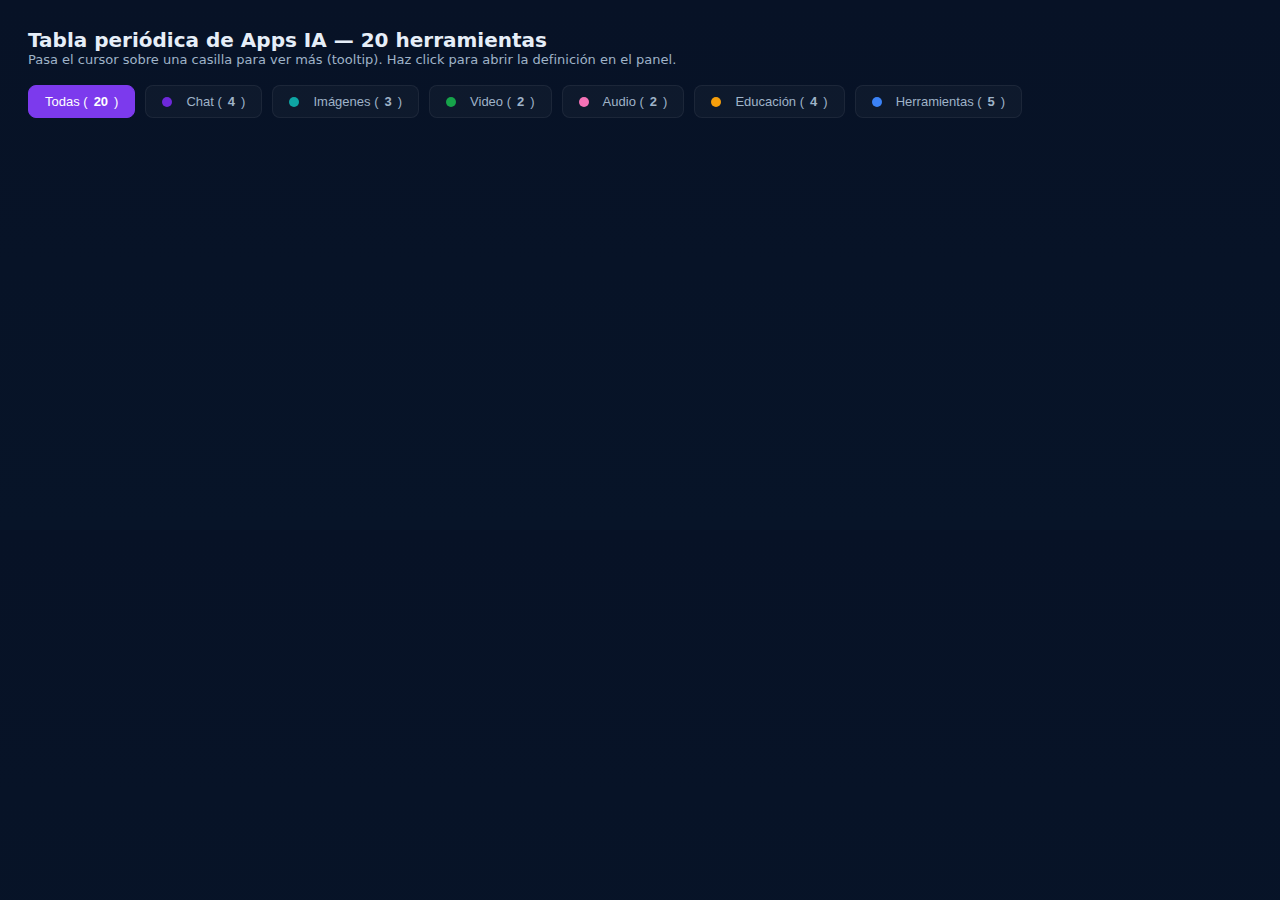
<file: Tabla.html>
<!DOCTYPE html>
<html lang="es">
<head>
  <meta charset="utf-8" />
  <meta name="viewport" content="width=device-width,initial-scale=1" />
  <title>Tabla periódica - Apps IA (20)</title>
  <style>
    :root{
      --bg:#0f1724; --card:#0b1220; --accent:#7c3aed;
      --text:#e6eef8; --muted:#9fb3c8;
    }
    body{
      margin:0; font-family:Inter, system-ui, Arial, sans-serif;
      background:linear-gradient(180deg,#071226 0%, #071428 100%); color:var(--text);
      -webkit-font-smoothing:antialiased; -moz-osx-font-smoothing:grayscale;
      padding:28px;
    }
    header{display:flex;align-items:center;gap:16px;margin-bottom:18px}
    h1{font-size:20px;margin:0;color:var(--text)}
    .legend{font-size:13px;color:var(--muted)}
    /* filters */
    .filters{display:flex;gap:10px;flex-wrap:wrap;margin-bottom:20px;align-items:center}
    .filter-btn{
      background:rgba(255,255,255,0.03); border:1px solid rgba(255,255,255,0.06);
      color:var(--muted); padding:8px 16px; border-radius:8px; cursor:pointer;
      font-size:13px; transition:all .2s; display:flex; align-items:center; gap:6px;
    }
    .filter-btn:hover{background:rgba(255,255,255,0.06); transform:translateY(-2px)}
    .filter-btn.active{background:var(--accent); color:#fff; border-color:var(--accent)}
    .filter-btn .count{font-weight:700}
    .periodic{
      display:grid;
      grid-template-columns: repeat(5, 1fr);
      gap:12px;
      max-width:1100px;
      margin-top:16px;
    }
    .app{
      background:linear-gradient(180deg, rgba(255,255,255,0.02), rgba(0,0,0,0.06));
      border:1px solid rgba(255,255,255,0.04);
      border-radius:12px;
      padding:12px;
      display:flex;align-items:center;gap:10px;
      cursor:pointer; transition:transform .16s ease, box-shadow .16s ease, opacity .2s;
      position:relative; overflow:visible;
      color:var(--text);
      text-align:left;
      opacity:0; animation:fadeIn .4s ease forwards;
    }
    @keyframes fadeIn{
      from{opacity:0; transform:translateY(20px)}
      to{opacity:1; transform:translateY(0)}
    }
    .app.hidden{display:none}
    .app:focus, .app:hover{
      transform:translateY(-6px) scale(1.02);
      box-shadow:0 8px 28px rgba(0,0,0,0.5);
      outline: 2px solid var(--accent);
    }
    .logo{
      width:56px;height:56px;border-radius:10px;
      background:linear-gradient(135deg,#fff1 0%,#0000 100%);
      display:flex;align-items:center;justify-content:center;
      font-weight:700;color:#fff;font-size:18px;
      flex-shrink:0;
    }
    .meta{display:flex;flex-direction:column}
    .name{font-weight:700;font-size:14px;color:var(--text)}
    .cat{font-size:12px;color:var(--muted)}
    /* category colors */
    .cat-dot{display:inline-block;width:10px;height:10px;border-radius:50%;margin-right:8px;vertical-align:middle}
    .c-chat{background:#6d28d9}
    .c-img{background:#0ea5a4}
    .c-video{background:#16a34a}
    .c-audio{background:#f472b6}
    .c-edu{background:#f59e0b}
    .c-tools{background:#3b82f6}
    /* tooltip */
    .tooltip{
      position:fixed; pointer-events:none;
      background:linear-gradient(180deg, #071226, #0b2a3a);
      color:var(--text); padding:10px 12px; border-radius:10px;
      box-shadow:0 10px 30px rgba(2,6,23,0.7);
      transform-origin:left top; transform:translate(-6px,-6px) scale(.92);
      opacity:0; transition:transform .14s cubic-bezier(.2,.9,.24,1), opacity .14s;
      z-index:9999; max-width:320px; font-size:13px;
      border: 1px solid rgba(255,255,255,0.04);
    }
    .tooltip.show{ opacity:1; transform:translate(0,0) scale(1); }
    .tooltip .title{font-weight:700;margin-bottom:6px;color:var(--text)}
    .small{font-size:12px;color:var(--muted)}
    /* info panel */
    .info-panel{
      position:fixed; left:50%; transform:translateX(-50%) translateY(120%);
      bottom:18px; width:min(900px,94%); max-height:68vh; overflow:auto;
      background:linear-gradient(180deg,#071226,#082433); color:var(--text);
      border-radius:12px; padding:16px; box-shadow:0 20px 60px rgba(0,0,0,0.6);
      border:1px solid rgba(255,255,255,0.04); z-index:9998;
      transition:transform .32s cubic-bezier(.2,.9,.24,1), opacity .28s;
      opacity:0;
    }
    .info-panel.open{ transform:translateX(-50%) translateY(0); opacity:1; }
    .info-head{display:flex;align-items:center;gap:12px}
    .info-head .logo{width:64px;height:64px;border-radius:10px;font-size:20px}
    .info-body{margin-top:8px;color:var(--text)}
    .info-meta{font-size:13px;color:var(--muted);margin-top:6px}
    .close-btn{margin-left:auto;background:transparent;border:none;color:var(--muted);cursor:pointer;font-size:18px}
    #visitLink:hover{transform:translateY(-2px);box-shadow:0 4px 12px rgba(124,58,237,0.4)}
    /* responsive */
    @media (max-width:880px){
      .periodic{grid-template-columns:repeat(2,1fr)}
      .logo{width:48px;height:48px;font-size:16px}
      .info-head .logo{width:52px;height:52px}
      .filters{gap:8px}
      .filter-btn{padding:6px 12px; font-size:12px}
    }
    @media (max-width:480px){
      .periodic{grid-template-columns:1fr}
      body{padding:16px}
      .info-panel{bottom:0; width:100%; border-radius:12px 12px 0 0; max-height:80vh}
    }
  </style>
</head>
<body>
  <header>
    <div>
      <h1>Tabla periódica de Apps IA — <span id="appCount">20</span> herramientas</h1>
      <div class="legend">Pasa el cursor sobre una casilla para ver más (tooltip). Haz click para abrir la definición en el panel.</div>
    </div>
  </header>

  <nav class="filters" role="navigation" aria-label="Filtros de categoría">
    <button class="filter-btn active" data-filter="all">Todas (<span class="count">20</span>)</button>
    <button class="filter-btn" data-filter="chat"><span class="cat-dot c-chat"></span>Chat (<span class="count">0</span>)</button>
    <button class="filter-btn" data-filter="img"><span class="cat-dot c-img"></span>Imágenes (<span class="count">0</span>)</button>
    <button class="filter-btn" data-filter="video"><span class="cat-dot c-video"></span>Video (<span class="count">0</span>)</button>
    <button class="filter-btn" data-filter="audio"><span class="cat-dot c-audio"></span>Audio (<span class="count">0</span>)</button>
    <button class="filter-btn" data-filter="edu"><span class="cat-dot c-edu"></span>Educación (<span class="count">0</span>)</button>
    <button class="filter-btn" data-filter="tools"><span class="cat-dot c-tools"></span>Herramientas (<span class="count">0</span>)</button>
  </nav>

  <main>
    <section class="periodic" id="tabla">
      <button class="app" data-name="ChatGPT" data-cat="chat" data-desc="Asistente conversacional para generar explicaciones, preguntas y actividades." data-url="https://chat.openai.com" aria-label="ChatGPT - Asistente conversacional">
        <div class="logo" style="background:linear-gradient(135deg,#7c3aed,#4c1d95)">GPT</div>
        <div class="meta">
          <div class="name">ChatGPT</div>
          <div class="cat"><span class="cat-dot c-chat"></span>Chat / Texto</div>
        </div>
      </button>

      <button class="app" data-name="Gemini" data-cat="chat" data-desc="Modelo conversacional para búsqueda y generación de texto." data-url="https://gemini.google.com" aria-label="Gemini - Modelo conversacional">
        <div class="logo" style="background:linear-gradient(135deg,#0ea5a4,#0284c7)">GEM</div>
        <div class="meta">
          <div class="name">Gemini</div><div class="cat"><span class="cat-dot c-chat"></span>Chat / Texto</div>
        </div>
      </button>

      <button class="app" data-name="Copilot" data-cat="tools" data-desc="Asistente de productividad integrado en entornos de desarrollo y documentos." data-url="https://copilot.microsoft.com" aria-label="Copilot - Asistente de productividad">
        <div class="logo" style="background:linear-gradient(135deg,#2563eb,#06b6d4)">CP</div>
        <div class="meta"><div class="name">Copilot</div><div class="cat"><span class="cat-dot c-tools"></span>Herramientas</div></div>
      </button>

      <button class="app" data-name="Claude" data-cat="chat" data-desc="Asistente conversacional enfocado en respuestas largas y análisis." data-url="https://claude.ai" aria-label="Claude - Asistente conversacional">
        <div class="logo" style="background:linear-gradient(135deg,#ef4444,#f97316)">CL</div>
        <div class="meta"><div class="name">Claude</div><div class="cat"><span class="cat-dot c-chat"></span>Chat / Texto</div></div>
      </button>

      <button class="app" data-name="Perplexity" data-cat="chat" data-desc="Búsqueda conversacional que enlaza fuentes y referencias." data-url="https://www.perplexity.ai" aria-label="Perplexity - Búsqueda conversacional">
        <div class="logo" style="background:linear-gradient(135deg,#06b6d4,#0ea5a4)">PX</div>
        <div class="meta"><div class="name">Perplexity</div><div class="cat"><span class="cat-dot c-chat"></span>Chat / Texto</div></div>
      </button>

      <button class="app" data-name="Canva (Diseño IA)" data-cat="img" data-desc="Generación de imágenes y plantillas para presentaciones y materiales." data-url="https://www.canva.com" aria-label="Canva IA - Generación de imágenes">
        <div class="logo" style="background:linear-gradient(135deg,#06b6d4,#7c3aed)">CV</div>
        <div class="meta"><div class="name">Canva IA</div><div class="cat"><span class="cat-dot c-img"></span>Imágenes</div></div>
      </button>

      <button class="app" data-name="Stable Diffusion" data-cat="img" data-desc="Modelo de imágenes para generar ilustraciones y recursos visuales." data-url="https://stability.ai" aria-label="Stable Diffusion - Generador de imágenes">
        <div class="logo" style="background:linear-gradient(135deg,#4c1d95,#1e40af)">SD</div>
        <div class="meta"><div class="name">Stable Diffusion</div><div class="cat"><span class="cat-dot c-img"></span>Imágenes</div></div>
      </button>

      <button class="app" data-name="DALL·E" data-cat="img" data-desc="Generador de imágenes a partir de texto, útil para material visual en clase." data-url="https://openai.com/dall-e" aria-label="DALL·E - Generador de imágenes">
        <div class="logo" style="background:linear-gradient(135deg,#0ea5a4,#06b6d4)">DAL</div>
        <div class="meta"><div class="name">DALL·E</div><div class="cat"><span class="cat-dot c-img"></span>Imágenes</div></div>
      </button>

      <button class="app" data-name="Microsoft Designer" data-cat="tools" data-desc="Herramienta para crear imágenes y gráficos para presentaciones." data-url="https://designer.microsoft.com" aria-label="Microsoft Designer - Creación de gráficos">
        <div class="logo" style="background:linear-gradient(135deg,#0369a1,#7dd3fc)">MD</div>
        <div class="meta"><div class="name">Designer</div><div class="cat"><span class="cat-dot c-tools"></span>Herramientas</div></div>
      </button>

      <button class="app" data-name="Adobe Express" data-cat="tools" data-desc="Creación rápida de fichas, posters y presentaciones con IA." data-url="https://www.adobe.com/express" aria-label="Adobe Express - Creación rápida de contenidos">
        <div class="logo" style="background:linear-gradient(135deg,#ef4444,#fb923c)">AE</div>
        <div class="meta"><div class="name">Adobe Express</div><div class="cat"><span class="cat-dot c-tools"></span>Herramientas</div></div>
      </button>

      <button class="app" data-name="Descript" data-cat="audio" data-desc="Edición de audio y generación de voz IA para materiales sonoros." data-url="https://www.descript.com" aria-label="Descript - Edición de audio">
        <div class="logo" style="background:linear-gradient(135deg,#f472b6,#fb7185)">DS</div>
        <div class="meta"><div class="name">Descript</div><div class="cat"><span class="cat-dot c-audio"></span>Audio</div></div>
      </button>

      <button class="app" data-name="ElevenLabs" data-cat="audio" data-desc="Síntesis de voz realista para narraciones y podcasts educativos." data-url="https://elevenlabs.io" aria-label="ElevenLabs - Síntesis de voz">
        <div class="logo" style="background:linear-gradient(135deg,#a78bfa,#7c3aed)">EL</div>
        <div class="meta"><div class="name">ElevenLabs</div><div class="cat"><span class="cat-dot c-audio"></span>Audio</div></div>
      </button>

      <button class="app" data-name="Lumen5" data-cat="video" data-desc="Genera videos a partir de textos y artículos para clases visuales." data-url="https://lumen5.com" aria-label="Lumen5 - Generación de videos">
        <div class="logo" style="background:linear-gradient(135deg,#16a34a,#34d399)">L5</div>
        <div class="meta"><div class="name">Lumen5</div><div class="cat"><span class="cat-dot c-video"></span>Video</div></div>
      </button>

      <button class="app" data-name="Pictory" data-cat="video" data-desc="Crea resúmenes en video a partir de textos largos o clases grabadas." data-url="https://pictory.ai" aria-label="Pictory - Creación de videos">
        <div class="logo" style="background:linear-gradient(135deg,#10b981,#059669)">PT</div>
        <div class="meta"><div class="name">Pictory</div><div class="cat"><span class="cat-dot c-video"></span>Video</div></div>
      </button>

      <button class="app" data-name="Grammarly" data-cat="edu" data-desc="Soporte de corrección y mejora de texto para estudiantes." data-url="https://www.grammarly.com" aria-label="Grammarly - Corrección de texto">
        <div class="logo" style="background:linear-gradient(135deg,#0ea5a4,#06b6d4)">GM</div>
        <div class="meta"><div class="name">Grammarly</div><div class="cat"><span class="cat-dot c-edu"></span>Educación</div></div>
      </button>

      <button class="app" data-name="QuillBot" data-cat="edu" data-desc="Parafraseo y ayuda para redactar tareas y resúmenes." data-url="https://quillbot.com" aria-label="QuillBot - Parafraseo de textos">
        <div class="logo" style="background:linear-gradient(135deg,#f97316,#fb923c)">QB</div>
        <div class="meta"><div class="name">QuillBot</div><div class="cat"><span class="cat-dot c-edu"></span>Educación</div></div>
      </button>

      <button class="app" data-name="Kahoot!" data-cat="edu" data-desc="Genera preguntas y quizzes interactivos con ayuda de IA." data-url="https://kahoot.com" aria-label="Kahoot! - Quizzes interactivos">
        <div class="logo" style="background:linear-gradient(135deg,#7c3aed,#06b6d4)">KH</div>
        <div class="meta"><div class="name">Kahoot!</div><div class="cat"><span class="cat-dot c-edu"></span>Educación</div></div>
      </button>

      <button class="app" data-name="Socratic" data-cat="edu" data-desc="Ayuda a resolver problemas y explicar conceptos a estudiantes." data-url="https://socratic.org" aria-label="Socratic - Ayuda educativa">
        <div class="logo" style="background:linear-gradient(135deg,#06b6d4,#0ea5a4)">SC</div>
        <div class="meta"><div class="name">Socratic</div><div class="cat"><span class="cat-dot c-edu"></span>Educación</div></div>
      </button>

      <button class="app" data-name="SlidesAI" data-cat="tools" data-desc="Genera presentaciones automáticamente a partir de texto o estructura." data-url="https://www.slidesai.io" aria-label="SlidesAI - Generación de presentaciones">
        <div class="logo" style="background:linear-gradient(135deg,#3b82f6,#60a5fa)">SA</div>
        <div class="meta"><div class="name">SlidesAI</div><div class="cat"><span class="cat-dot c-tools"></span>Herramientas</div></div>
      </button>

      <button class="app" data-name="Tome" data-cat="tools" data-desc="Herramienta para generar presentaciones narrativas con IA y diseño automático." data-url="https://tome.app" aria-label="Tome - Presentaciones narrativas">
        <div class="logo" style="background:linear-gradient(135deg,#a78bfa,#06b6d4)">TO</div>
        <div class="meta"><div class="name">Tome</div><div class="cat"><span class="cat-dot c-tools"></span>Herramientas</div></div>
      </button>

    </section>
  </main>

  <div id="tooltip" class="tooltip" role="status" aria-hidden="true">
    <div class="title"></div>
    <div class="desc small"></div>
  </div>

  <aside id="infoPanel" class="info-panel" role="dialog" aria-hidden="true" aria-labelledby="infoTitle">
    <div class="info-head">
      <div class="logo" id="infoLogo">AI</div>
      <div style="flex:1">
        <div id="infoTitle" style="font-weight:700;color:var(--text)"></div>
        <div class="info-meta" id="infoCat"></div>
      </div>
      <button class="close-btn" id="closePanel" aria-label="Cerrar panel">✕</button>
    </div>
    <div class="info-body" id="infoDesc"></div>
    <div style="margin-top:16px">
      <a id="visitLink" href="#" target="_blank" rel="noopener noreferrer" style="display:inline-flex;align-items:center;gap:8px;background:var(--accent);color:#fff;padding:10px 20px;border-radius:8px;text-decoration:none;font-weight:600;font-size:14px;transition:transform .2s,box-shadow .2s">
        Visitar sitio web
        <svg width="16" height="16" viewBox="0 0 24 24" fill="none" stroke="currentColor" stroke-width="2">
          <path d="M18 13v6a2 2 0 0 1-2 2H5a2 2 0 0 1-2-2V8a2 2 0 0 1 2-2h6M15 3h6v6M10 14L21 3"/>
        </svg>
      </a>
    </div>
  </aside>

  <script>
    (function(){
      const tooltip = document.getElementById('tooltip');
      const titleEl = tooltip.querySelector('.title');
      const descEl = tooltip.querySelector('.desc');

      const panel = document.getElementById('infoPanel');
      const infoLogo = document.getElementById('infoLogo');
      const infoTitle = document.getElementById('infoTitle');
      const infoDesc = document.getElementById('infoDesc');
      const infoCat = document.getElementById('infoCat');
      const visitLink = document.getElementById('visitLink');
      const closePanel = document.getElementById('closePanel');

      const filterBtns = document.querySelectorAll('.filter-btn');
      const apps = document.querySelectorAll('.app');
      const appCount = document.getElementById('appCount');

      const OFFSET_X = 14, OFFSET_Y = 18;
      let visible = false;

      function updateCategoryCounts(){
        const counts = {all: apps.length, chat:0, img:0, video:0, audio:0, edu:0, tools:0};
        apps.forEach(app => {
          const cat = app.dataset.cat;
          if(counts[cat] !== undefined) counts[cat]++;
        });
        filterBtns.forEach(btn => {
          const filter = btn.dataset.filter;
          const countEl = btn.querySelector('.count');
          if(countEl) countEl.textContent = counts[filter] || 0;
        });
      }

      function filterApps(category){
        let visibleCount = 0;
        apps.forEach((app, i) => {
          if(category === 'all' || app.dataset.cat === category){
            app.classList.remove('hidden');
            app.style.animationDelay = (i * 0.03) + 's';
            visibleCount++;
          } else {
            app.classList.add('hidden');
          }
        });
        appCount.textContent = visibleCount;
      }

      filterBtns.forEach(btn => {
        btn.addEventListener('click', ()=>{
          filterBtns.forEach(b => b.classList.remove('active'));
          btn.classList.add('active');
          filterApps(btn.dataset.filter);
        });
      });

      function showTooltip(info){
        titleEl.textContent = info.name;
        descEl.textContent = info.desc;
        tooltip.setAttribute('aria-hidden','false');
        tooltip.classList.add('show');
        visible = true;
      }
      function hideTooltip(){
        tooltip.classList.remove('show');
        tooltip.setAttribute('aria-hidden','true');
        visible = false;
      }

      function positionTooltip(x,y){
        const pad = 12;
        const tW = tooltip.offsetWidth, tH = tooltip.offsetHeight;
        const winW = window.innerWidth, winH = window.innerHeight;
        let left = x + OFFSET_X;
        let top = y + OFFSET_Y;
        if(left + tW + pad > winW) left = winW - tW - pad;
        if(top + tH + pad > winH) top = y - tH - pad;
        tooltip.style.left = left + 'px';
        tooltip.style.top = top + 'px';
      }

      function openPanel(info, logoBg){
        infoTitle.textContent = info.name;
        infoDesc.textContent = info.desc;
        infoCat.textContent = (info.cat || '').toUpperCase();
        infoLogo.textContent = (info.name || '').slice(0,3).toUpperCase();
        if(logoBg) infoLogo.style.background = logoBg;
        if(info.url){
          visitLink.href = info.url;
          visitLink.style.display = 'inline-flex';
        } else {
          visitLink.style.display = 'none';
        }
        panel.classList.add('open');
        panel.setAttribute('aria-hidden','false');
      }
      function closePanelFn(){
        panel.classList.remove('open');
        panel.setAttribute('aria-hidden','true');
      }

      apps.forEach((btn, i) => {
        btn.style.animationDelay = (i * 0.03) + 's';
        
        btn.addEventListener('mouseenter', e=>{
          showTooltip({name: btn.dataset.name, desc: btn.dataset.desc});
        });
        btn.addEventListener('focus', e=>{
          showTooltip({name: btn.dataset.name, desc: btn.dataset.desc});
          const r = btn.getBoundingClientRect();
          positionTooltip(r.left + r.width/2, r.top + r.height/2);
        });
        btn.addEventListener('mouseleave', hideTooltip);
        btn.addEventListener('blur', hideTooltip);

        btn.addEventListener('mousemove', e=>{
          if(visible) positionTooltip(e.clientX, e.clientY);
        });

        btn.addEventListener('click', ()=> {
          const logoEl = btn.querySelector('.logo');
          const bg = logoEl ? logoEl.style.background : null;
          openPanel({
            name: btn.dataset.name, 
            desc: btn.dataset.desc, 
            cat: btn.dataset.cat,
            url: btn.dataset.url
          }, bg);
        });
      });

      window.addEventListener('mousemove', e=>{
        if(visible) positionTooltip(e.clientX, e.clientY);
      });

      window.addEventListener('scroll', hideTooltip, {passive:true});
      window.addEventListener('resize', hideTooltip);

      closePanel.addEventListener('click', closePanelFn);
      
      window.addEventListener('keydown', e=>{
        if(e.key === 'Escape') {
          closePanelFn();
        }
      });

      document.addEventListener('click', (e)=>{
        if(panel.classList.contains('open')){
          const inside = panel.contains(e.target);
          const isApp = e.target.closest('.app');
          if(!inside && !isApp){
            closePanelFn();
          }
        }
      });

      updateCategoryCounts();
    })();
  </script>
</body>
</html>
</file>
